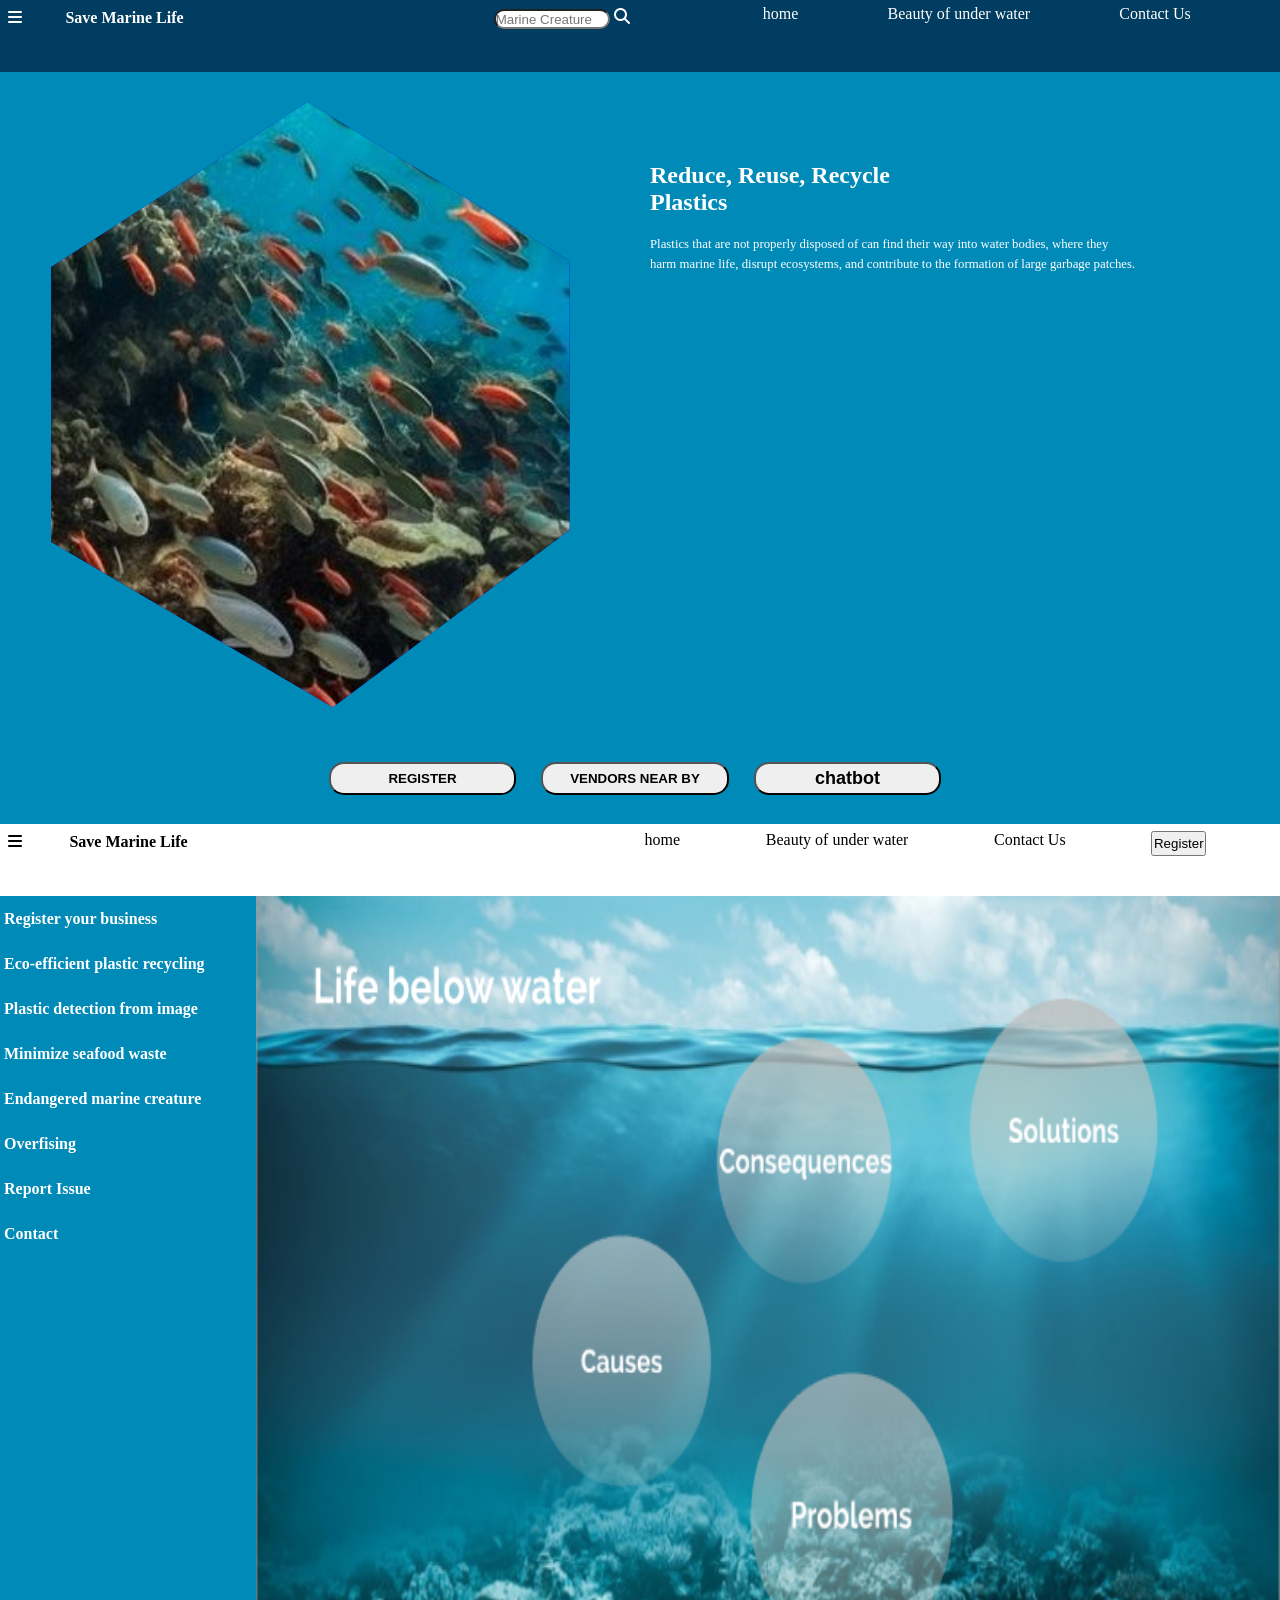
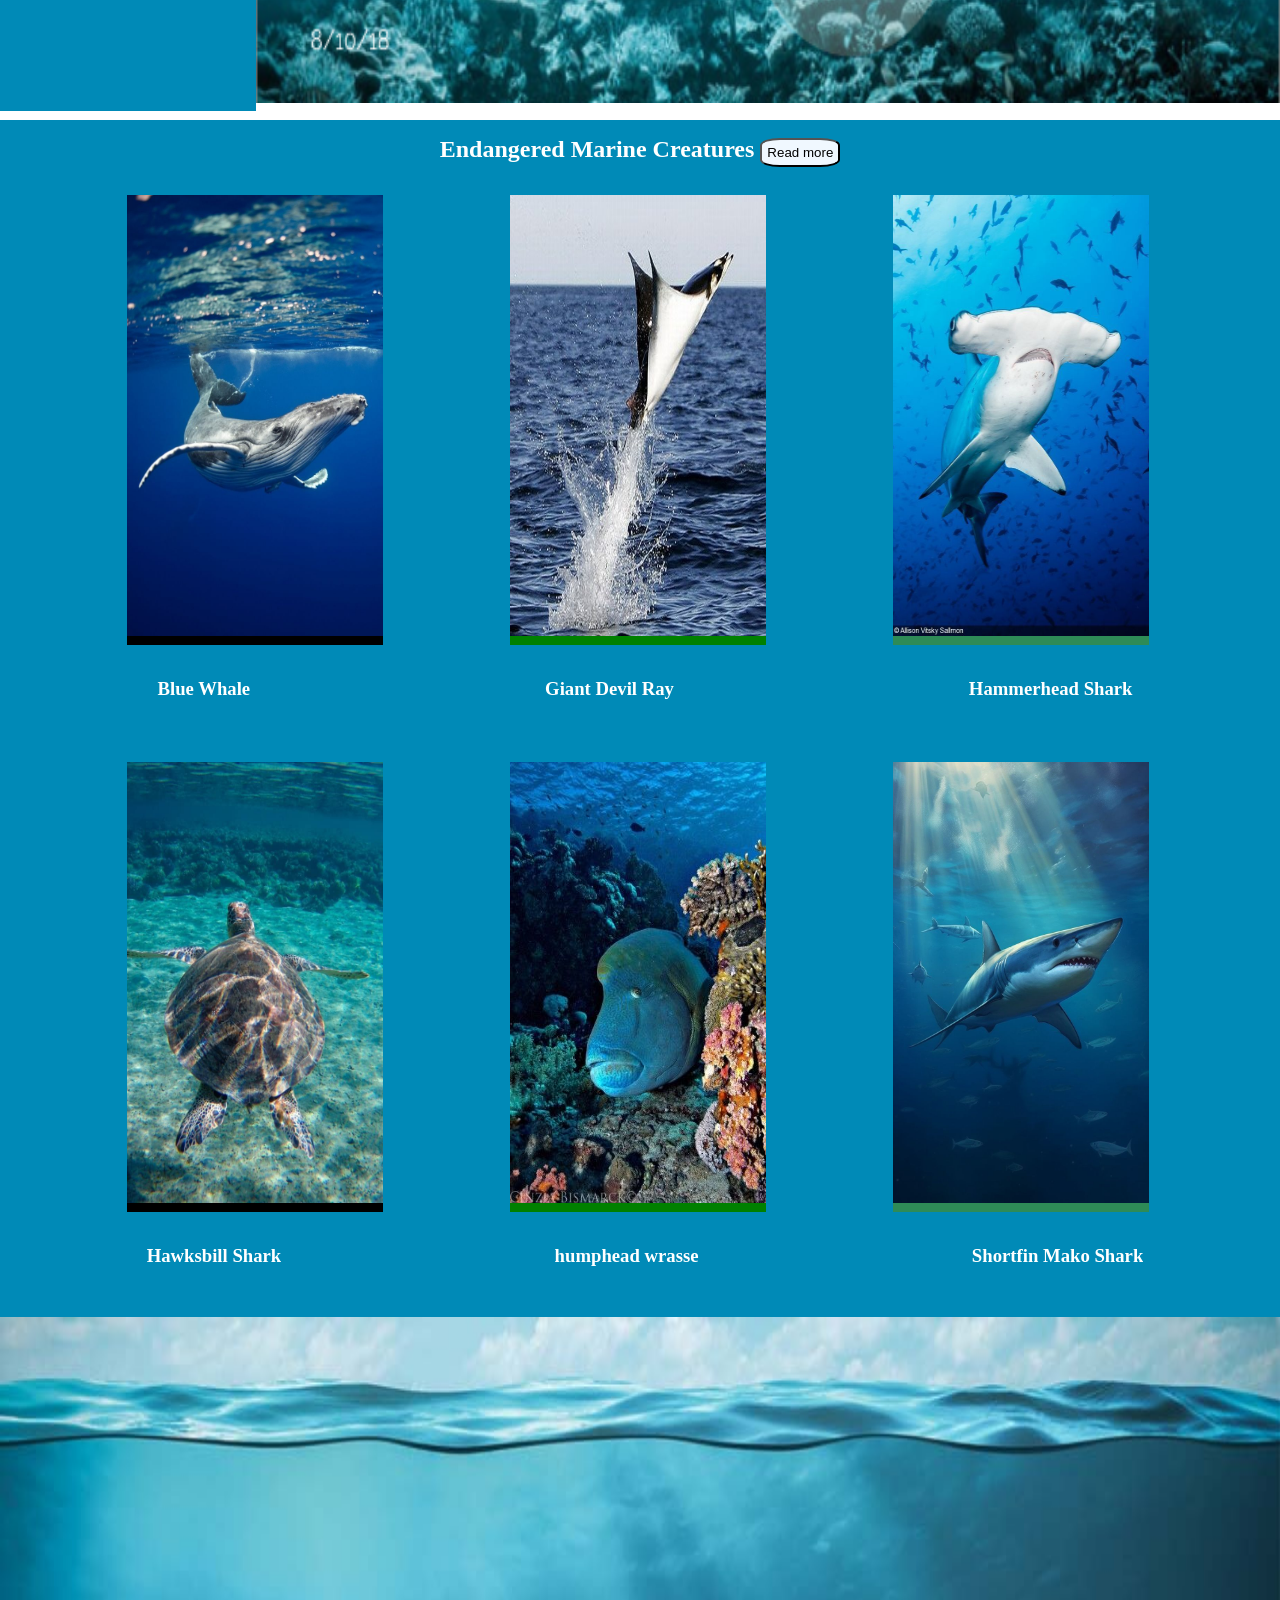
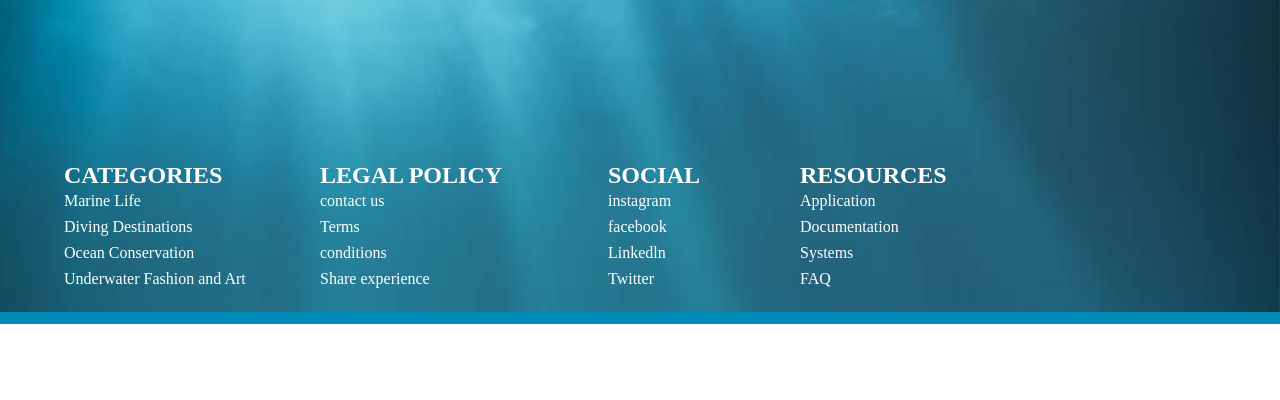
<file: index.html>
<!DOCTYPE html>
<html lang="en">
<head>
    <meta charset="UTF-8">
    <meta name="viewport" content="width=device-width, initial-scale=1.0">
    <title>Life below water</title>
    <link rel="shortcut icon" href="favicon.png" type="image/x-icon">
    <link rel="stylesheet" href="https://cdnjs.cloudflare.com/ajax/libs/font-awesome/6.5.1/css/all.min.css">
    <link rel="stylesheet" href="style.css">
</head>
<body>
    <div class="main">
<div class="first">
     <div class="nav">
        <i class="fa-solid fa-bars"></i>
     </div>
     <div class="heading">
        Save Marine Life
     </div>
     <div class="space">

     </div>
     <div class="search">
        <div class="inner">
        <input type="text" placeholder="Marine Creature">
        <i class="fa-solid fa-magnifying-glass"></i>
    </div>
     </div>
     <div class="link">
        <a href="">home</a>
        <a href="">Beauty of under water</a>
        <a href="">Contact Us</a>
     </div>
    </div>
    <div class="first2">
        <div class="img2">
        <div class="left2">
            <img src="marine.jpeg" alt="" srcset="">
        </div>
        <div class="right2">
        <h2>Reduce, Reuse, Recycle<br>Plastics</h2>
          
        <br>
        <p>Plastics that are not properly disposed of can find their way into water bodies, where they <br> harm marine life, disrupt ecosystems, and contribute to the formation of large garbage patches. </p>
        </div>
    </div>
</div>
    <div class="button2">
      <button id="registerButton">REGISTER</button>
        <button id="openMapButton">VENDORS NEAR BY</button>
        <button id="chatbotButton">chatbot</button>
    </div>
     <div class="first3">
        <div class="nav2">
            <i class="fa-solid fa-bars"></i>
         </div>
         <div class="heading2">
            Save Marine Life
         </div>
         <div class="space2">
    
         </div>
        
         <div class="link2">
            <a href="">home</a>
            <a href="">Beauty of under water</a>
            <a href="">Contact Us</a>
            <!-- <button>login</button> -->
            <button id="registerButton">Register</button>
         </div>
     </div>
     <div class="first4">
        <div class="left4">
            <h4>Register your business</h4>
            <h4>Eco-efficient plastic recycling</h4>
            <h4>Plastic detection from image</h4>
            <h4>Minimize seafood waste</h4>
            <h4>Endangered marine creature</h4>
            <h4>Overfising</h4>
            <h4>Report Issue</h4>
            <h4>Contact</h4>
        </div>
        <div class="right4"> 
     <img src="sea.png" alt="" srcset="">
    </div>
     </div>
     <div class="heading5">
        <h2>  Endangered Marine Creatures <button><a href="read.html">Read more</a></button></h2>
     </div>
     <div class="first5">
        <div class="box">
            <div class="box1">
                <img src="blue-whale.jpeg" alt="" srcset="">
            </div>
            <div class="box2">
                <img src="giant-devil-ray.jpeg" alt="" srcset="">
            </div>
            <div class="box3">
                <img src="Hammerhead-Shark.jpeg" alt="" srcset="">
            </div>
          </div> 
        </div> 
          <div class="msg5">
            <h3>Blue Whale</h3>
            <h3>Giant Devil Ray</h3>
            <h3>Hammerhead Shark</h3>
          </div> 
          <div class="first6">
          <div class="bx">
            <div class="box4">
                <img src="hawksbill-sea-turtle.jpeg" alt="" srcset="">
            </div>
            <div class="box5">
                <img src="humphead-wrasse.jpeg" alt="" srcset="">
            </div>
            <div class="box6">
                <img src="Shortfin-Mako-Shark.jpeg" alt="" srcset="">
            </div>
        </div>
     </div>
     <div class="msg6">
        <h3>Hawksbill Shark</h3>
        <h3>humphead wrasse</h3>
        <h3>Shortfin Mako Shark</h3>
      </div>
    <div class="footer">
        <img src="footer.jpg" alt="" srcset="">
        <div class="bottom_left">  
        <ul class="about">
            <h2>CATEGORIES</h2>
            <li>Marine Life</li>
            <li>Diving Destinations</li>
            <li>Ocean Conservation</li>
            <li>Underwater Fashion and Art</li>
          </ul>
        </div>
        <div class="bottom_middle">
          <ul class="about">
            <h2>LEGAL POLICY</h2>
            <li>contact us</li>
            <li>Terms</li>
            <li>conditions</li>
            <li>Share experience</li>
          </ul>
        </div> 
        <div class="bottom_last">
            <ul class="about">
              <h2>SOCIAL</h2>
              <li>instagram</li>
              <li>facebook</li>
              <li>Linkedln</li>
              <li>Twitter</li>
            </ul>
          </div>
          <div class="bottom_finish">
            <ul class="about">
              <h2>RESOURCES</h2>
              <li>Application</li>
              <li>Documentation</li>
              <li>Systems</li>
              <li>FAQ</li>
            </ul>
          </div>  
    </div>
</div>
 <script src="index.js"></script>
 <script>
 

document.getElementById("openMapButton").addEventListener("click", function() {
// Handle the click event for the VENDORS NEAR BY button
// Open the generated map in a new tab/window
window.open("output.html", "_blank");
});

window.addEventListener("popstate", function(event) {
// Check if the current URL matches the URL of the map page
if (window.location.pathname.endsWith("output.html")) {
  // Redirect to the home page if the user navigates back from the map page
  window.location.href = "index.html";
}
});

document.getElementById("chatbotButton").addEventListener("click", function() {
// Open the chatbot in a new browser window or tab
window.open("chatbot.html", "_blank");
});
</script>
</body>
</html>
</file>
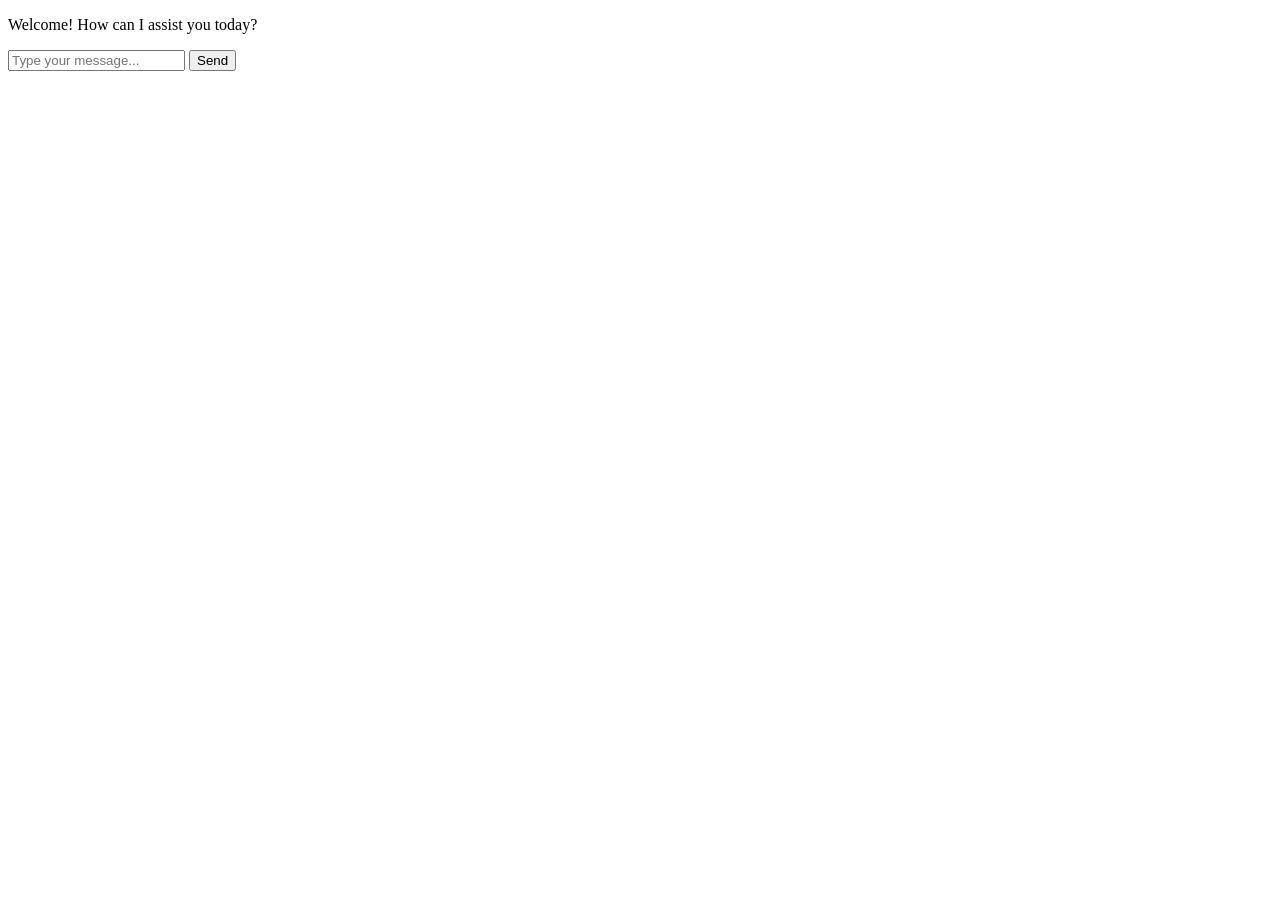
<file: chatbot.html>
<!DOCTYPE html>
<html lang="en">
<head>
    <meta charset="UTF-8">
    <meta name="viewport" content="width=device-width, initial-scale=1.0">
    <title>Chatbot</title>
</head>
<body>
    <div class="container">
        <div id="chat" class="chat">
            <p>Welcome! How can I assist you today?</p>
        </div>
        <div class="input-group">
            <input type="text" id="userInput" placeholder="Type your message...">
            <button id="sendButton">Send</button>
        </div>
    </div>

    <script>
        document.getElementById("sendButton").addEventListener("click", function() {
            sendMessage();
        });

        document.getElementById("userInput").addEventListener("keypress", function(event) {
            if (event.key === 'Enter') {
                sendMessage();
            }
        });

        function sendMessage() {
            var userInput = document.getElementById("userInput").value;
            if (userInput.trim() !== "") {
                addMessage("You: " + userInput);
                document.getElementById("userInput").value = "";
                getResponse(userInput);
            }
        }

        function addMessage(message) {
            var chat = document.getElementById("chat");
            var newMessage = document.createElement("p");
            newMessage.textContent = message;
            chat.appendChild(newMessage);
            chat.scrollTop = chat.scrollHeight;
        }

        function getResponse(userInput) {
            var xhr = new XMLHttpRequest();
            xhr.open("POST", "/chat");
            xhr.setRequestHeader("Content-Type", "application/json");
            xhr.onload = function() {
                var response = JSON.parse(xhr.responseText).response;
                addMessage(response);
            };
            xhr.send(JSON.stringify({ "message": userInput }));
        }
    </script>
</body>
</html>
</file>
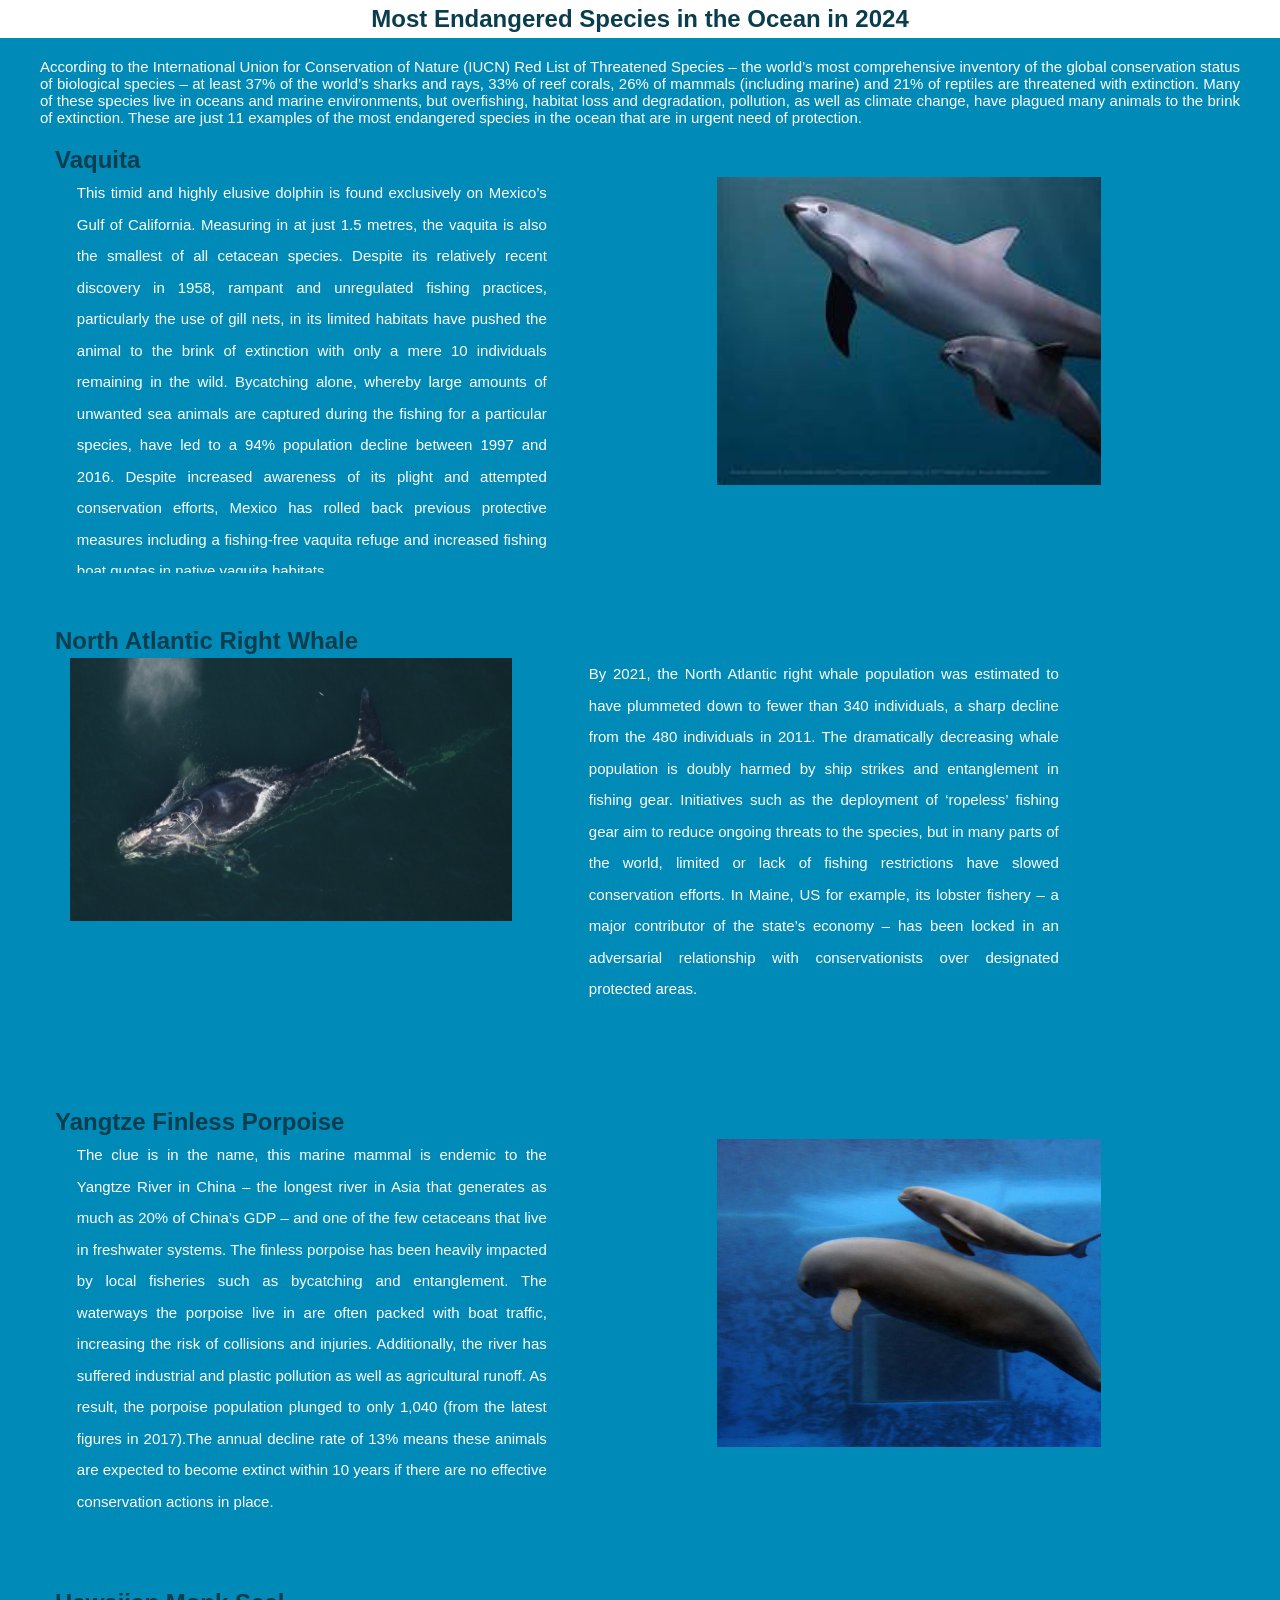
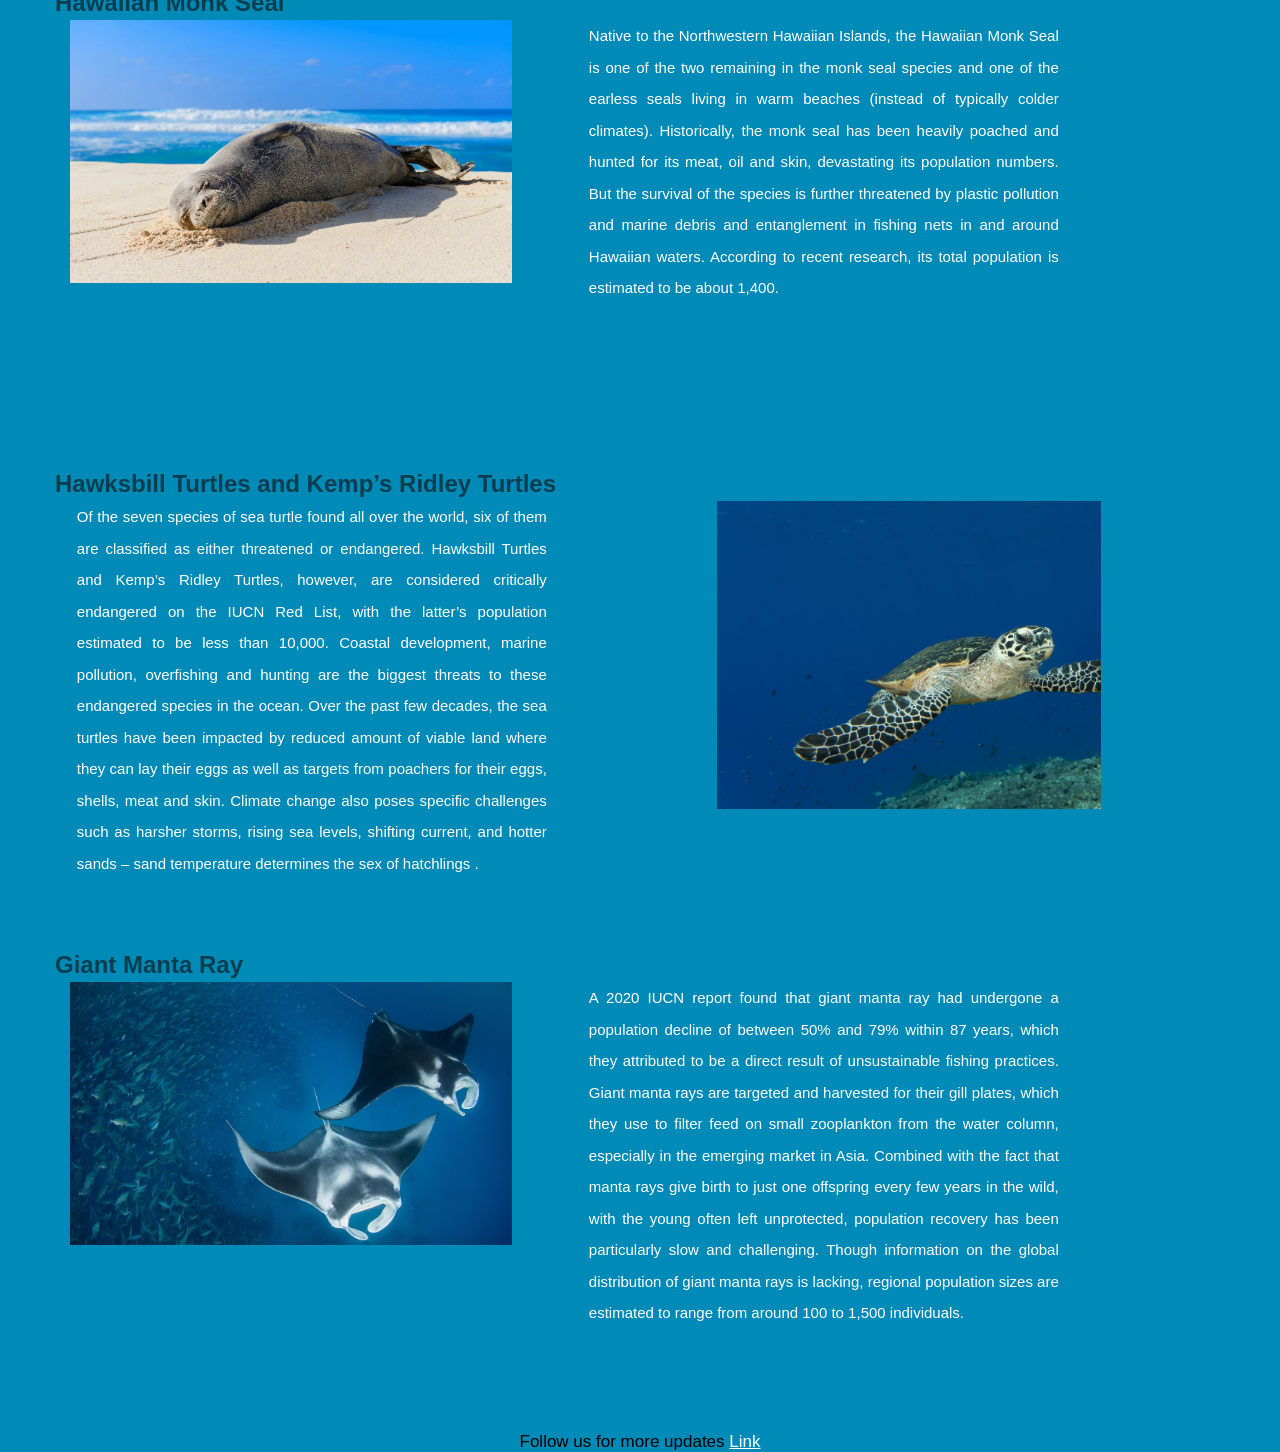
<file: read.html>
<!DOCTYPE html>
<html lang="en">
<head>
    <meta charset="UTF-8">
    <meta name="viewport" content="width=device-width, initial-scale=1.0">
    <title>Endangered marine creature</title>
    <link rel="shortcut icon" href="favicon2.png" type="image/x-icon">
    <link rel="stylesheet" href="style2.css">
</head>
<body>
    <div class="content">
        <div class="heading"> 
        <h2>Most Endangered Species in the Ocean in 2024</h2>
    </div>
    <div class="write">
        According to the International Union for Conservation of Nature (IUCN) Red List of Threatened Species – the world’s most comprehensive inventory of the global conservation status of biological species – at least 37% of the world’s sharks and rays, 33% of reef corals, 26% of mammals (including marine) and 21% of reptiles are threatened with extinction. Many of these species live in oceans and marine environments, but overfishing, habitat loss and degradation, pollution, as well as climate change, have plagued many animals to the brink of extinction. These are just 11 examples of the most endangered species in the ocean that are in urgent need of protection. 


    </div>
    <h2 class="h">Vaquita</h2>
    <div class="vaquita">
        <div class="left1">
        <ul class="left">
            <li class="subheading">
                This timid and highly elusive dolphin is found exclusively on Mexico’s Gulf of California. Measuring in at just 1.5 metres, the vaquita is also the smallest of all cetacean species. Despite its relatively recent discovery in 1958, rampant and unregulated fishing practices, particularly the use of gill nets, in its limited habitats have pushed the animal to the brink of extinction with only a mere 10 individuals remaining in the wild. Bycatching alone, whereby large amounts of unwanted sea animals are captured during the fishing for a particular species, have led to a 94% population decline between 1997 and 2016. Despite increased awareness of its plight and attempted conservation efforts, Mexico has rolled back previous protective measures including a fishing-free vaquita refuge and increased fishing boat quotas in native vaquita habitats. 


            </li>
        </ul>
    </div>
    <div class="right1">
        <img src="vaquita.jpg" alt="" srcset="">
    </div>
    </div>
    <h2 class="h2">North Atlantic Right Whale</h2>
    <div class="whale">
        <div class="left2">
      <img src="whale.jpeg">
        </div>
        <div class="right2">
        <ul class="right">
            <li class="subheading2">
                By 2021, the North Atlantic right whale population was estimated to have plummeted down to fewer than 340 individuals, a sharp decline from the 480 individuals in 2011. The dramatically decreasing whale population is doubly harmed by ship strikes and entanglement in fishing gear. Initiatives such as the deployment of ‘ropeless’ fishing gear aim to reduce ongoing threats to the species, but in many parts of the world, limited or lack of fishing restrictions have slowed conservation efforts. In Maine, US for example, its lobster fishery – a major contributor of the state’s economy – has been locked in an adversarial relationship with conservationists over designated protected areas. 


            </li>
        </ul>
        </div>
    </div>
    <h2 class="h3">Yangtze Finless Porpoise </h2>
    <div class="yangtz">
        <div class="left3">
            <ul class="left">
                <li class="subheading">
                    The clue is in the name, this marine mammal is endemic to the Yangtze River in China – the longest river in Asia that generates as much as 20% of China’s GDP – and one of the few cetaceans that live in freshwater systems. The finless porpoise has been heavily impacted by local fisheries such as bycatching and entanglement. The waterways the porpoise live in are often packed with boat traffic, increasing the risk of collisions and injuries. Additionally, the river has suffered industrial and plastic pollution as well as agricultural runoff. As result, the porpoise population plunged to only 1,040 (from the latest figures in 2017).The annual decline rate of 13% means these animals are expected to become extinct within 10 years if there are no effective conservation actions in place. 
                </li>
            </ul>
        </div>
        <div class="right3">
            <img src="yangtze.jpg" alt="" srcset="">
        </div>
        
    </div>
    <div class="h4">Hawaiian Monk Seal</div>
    <div class="hawaiian">
        <div class="left4">
            <img src="hawaiian.jpg" alt="" srcset="">
        </div>
        <div class="right4">
            <ul class="left">
                <li class="subheading2">
                    Native to the Northwestern Hawaiian Islands, the Hawaiian Monk Seal is one of the two remaining in the monk seal species and one of the earless seals living in warm beaches (instead of typically colder climates). Historically, the monk seal has been heavily poached and hunted for its meat, oil and skin, devastating its population numbers. But the survival of the species is further threatened by plastic pollution and marine debris and entanglement in fishing nets in and around Hawaiian waters. According to recent research, its total population is estimated to be about 1,400.
                </li>
            </ul>
        </div>
    </div>
    <div class="h5">Hawksbill Turtles and Kemp’s Ridley Turtles</div>
    <div class="Turtles">
        <div class="left5">
            <ul class="left">
                <li class="subheading">
                    Of the seven species of sea turtle found all over the world, six of them are classified as either threatened or endangered. Hawksbill Turtles and Kemp’s Ridley Turtles, however, are considered critically endangered on the IUCN Red List, with the latter’s population estimated to be less than 10,000. Coastal development, marine pollution, overfishing and hunting are the biggest threats to these endangered species in the ocean. Over the past few decades, the sea turtles have been impacted by reduced amount of viable land where they can lay their eggs as well as targets from poachers for their eggs, shells, meat and skin. Climate change also poses specific challenges such as harsher storms, rising sea levels, shifting current, and hotter sands – sand temperature determines the sex of hatchlings . 

                </li>
            </ul>
        </div>
        <div class="right5">
            <img src="turtle.jpg" >
        </div>
        
    </div>
    <div class="h6">Giant Manta Ray </div>
    <div class="giant">
        <div class="left6">
            <img src="manta.jpg" alt="" srcset="">
        </div>
        <div class="right6">
            <ul class="left">
                <li class="subheading2">
                    A 2020 IUCN report found that giant manta ray had undergone a population decline of between 50% and 79% within 87 years, which they attributed to be a direct result of unsustainable fishing practices. Giant manta rays are targeted and harvested for their gill plates, which they use to filter feed on small zooplankton from the water column, especially in the emerging market in Asia. Combined with the fact that manta rays give birth to just one offspring every few years in the wild, with the young often left unprotected, population recovery has been particularly slow and challenging. Though information on the global distribution of giant manta rays is lacking, regional population sizes are estimated to range from around 100 to 1,500 individuals. 


                </li>
            </ul>
        </div>
    </div>
    <div class="url">
        Follow us for more updates <a href="https://earth.org/endangered-species-in-the-ocean/">Link</a>
    </div>
    </div>
    
</body>
</html>
</file>
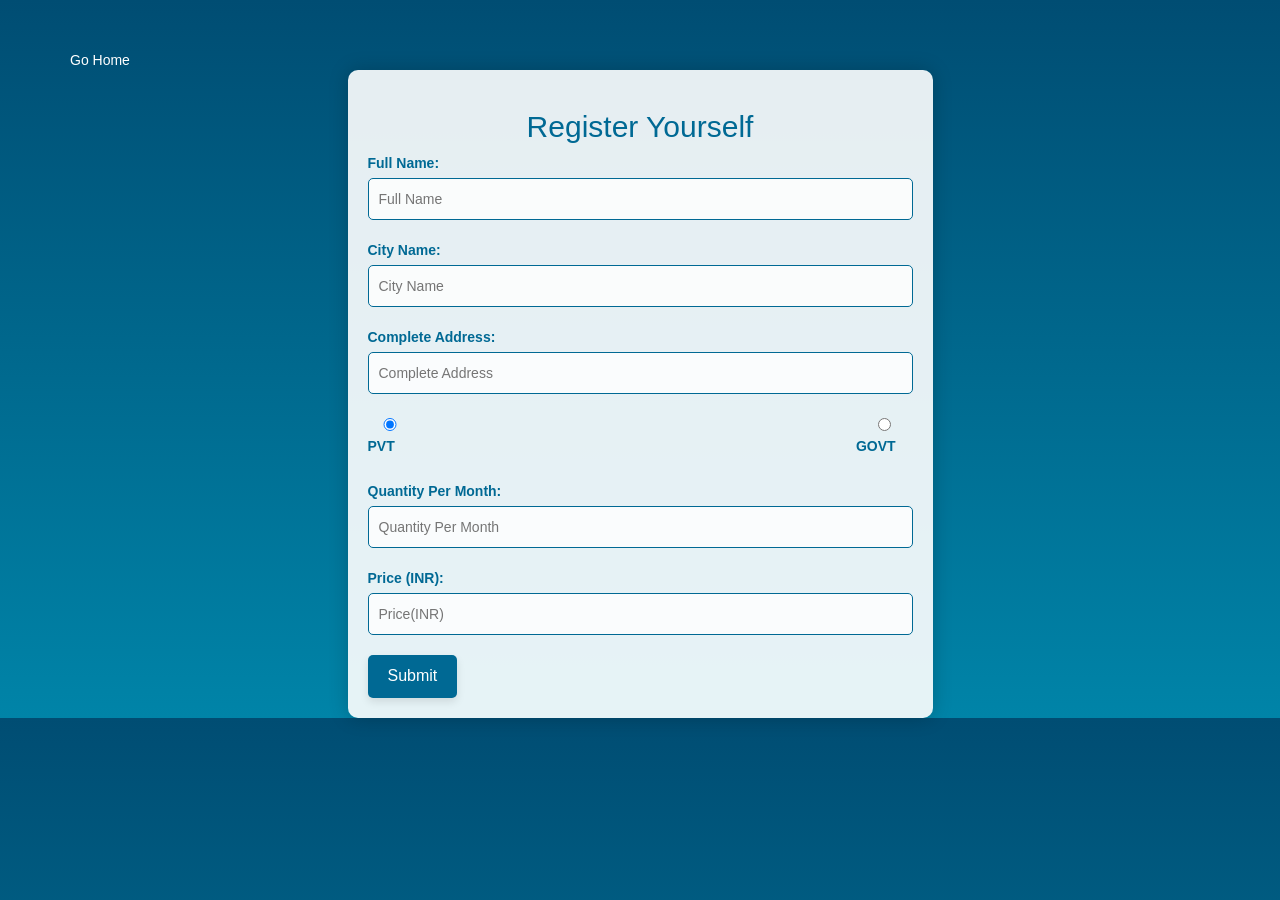
<file: registration.html>
<!DOCTYPE html>
<html lang="en">

<head>
  <meta charset="UTF-8">
  <meta name="viewport" content="width=device-width, initial-scale=1.0">
  <title>SignUp Form - MongoDB</title>

  <link rel="stylesheet" href="https://maxcdn.bootstrapcdn.com/bootstrap/3.3.7/css/bootstrap.min.css" integrity="sha384-BVYiiSIFeK1dGmJRAkycuHAHRg32OmUcww7on3RYdg4Va+PmSTsz/K68vbdEjh4u" crossorigin="anonymous">

  <link rel="stylesheet" type="text/css" href="styles.css">
</head>

<body>

  <div class="container">
     <a href="http://127.0.0.1:5500/GSC/index.html">Go Home</a> 
    <div class="row">
      <div class="col-md-3"></div>
      <div class="col-md-6 main">
        <form action="/sign_up" method="POST">
          <h2 class="form-header">Register Yourself</h2>

          <div class="form-group">
            <label for="Name">Full Name:</label>
            <input type="text" class="box" id="Name" name="Name" placeholder="Full Name" required />
          </div>

          <div class="form-group">
            <label for="City">City Name:</label>
            <input type="text" class="box" id="City" name="City" placeholder="City Name" required />
          </div>

          <div class="form-group">
            <label for="Location">Complete Address:</label>
            <input type="text" class="box" id="Location" name="Location" placeholder="Complete Address" required />
          </div>

          <div class="form-group radio-group">
            <label for="pvt">
              <input type="radio" class="box" id="pvt" name="Type" value="pvt" required checked>
              PVT
            </label>
            <label for="govt">
              <input type="radio" class="box" id="govt" name="Type" value="govt" required>
              GOVT
            </label>
          </div>

          <div class="form-group">
            <label for="Quantity">Quantity Per Month:</label>
            <input type="number" class="box" id="Quantity" name="Quantity" placeholder="Quantity Per Month" required />
          </div>

          <div class="form-group">
            <label for="Price">Price (INR):</label>
            <input type="number" class="box" id="Price" name="Price" placeholder="Price(INR)" required />
          </div>

          <button type="submit" class="submit-btn">Submit</button>
        </form>
      </div>
      <div class="col-md-3"></div>
    </div>
  </div>

</body>

</html>
</file>
<file: style.css>
*{
    margin:0;
    padding: 0;
    box-sizing: border-box;
    overflow-x: hidden;
}
.main{
    width:100vw;
    height:400vh;
    /* background-color: brown; */
    background-color: white;
    color: white;
}
.first{
    height:8vh;
    width:100vw;
    background-color:#003d60;
    display: flex;
    flex-direction: row;
    align-items: center;
}
.nav,.nav2{
height:100%;
width:3%;
/* background-color:maroon; */
padding: 9px 4px 4px 8px;
}
.heading{
    height:100%;
    width: 22%;
    /* background-color: blueviolet; */
    color:white;
    font-size: 1rem;
    font-weight: 800;
    padding: 9px 1px 1px 33px;
}
.heading2{
    height:100%;
    width: 22%;
    /* background-color: blueviolet; */
    color:black;
    font-size: 1rem;
    font-weight: 800;
    padding: 9px 1px 1px 33px;
}
.space,.space2{
    height: 100%;
    width: 23%;
    /* background-color: chartreuse; */
}
.search{
    height:100%;
    width:20%;
    /* background-color: chocolate; */
    color: white;
    padding: 4px 4px 4px 4px;
    display: flex;
    flex-direction: row;
}
.inner{
    height:100%;
    width:80%;
    padding: 2% 2% 0% 2%;
    /* background-color: crimson; */
}
.inner>input{
    border-radius: 15px;
    width:80%;
    padding-top: 1px;
}
.link{
    width:60%;
    height: 100%;
    /* background-color:forestgreen; */
    padding-top: 5px;
     
    display: flex;
    flex-direction: row;
    justify-content: space-evenly;
     
}
.link2{
    width:60%;
    height: 100%;
    /* background-color:forestgreen; */
    padding-top: 7px;
    /* padding-bottom: 5px; */
    display: flex;
    flex-direction: row;
    justify-content: space-evenly;
     
}
.link2>button{
    height:25px;
    width:55px;
    /* border-radius: 20%; */
}
.link>a{
    text-decoration: none;
    color:white;
    margin-right:12px ;
 
}
.link2>a{
    text-decoration: none;
    color:black;
    margin-right:12px ;
   margin-bottom: 2px;
 
}
.first2{
    height:75vh;
    width: 100vw;
    background-color: #008ab7;
    display: flex;
    flex-direction: row;
}
.img2{
    width:100%;
    height:95%;
    padding-top: 30px;
    /* background-color: burlywood; */
    background-color: #008ab7;
    display: flex;
    justify-content: center;
    flex-direction: row;
}
.left2{
  height:100%;
  width:50%;
  background-color: blue;
  /* background-color: #008ab7; */
  padding-left: 180px;
  justify-content: center;
  clip-path: polygon(8% 27%, 48% 0, 89% 26%, 89% 70%, 52% 99%, 8% 72%);

}
.left2>img{
    /* width:70%;
    height:98% ;
      */
      position: absolute;
      top:0;
      left:0;
      width:100%;
      height:100%;
      object-fit:cover;

     /* background-image: cover; */
}
.left2>img:hover{
    filter: saturate(2);
    transform: scale(1.03);
    cursor: pointer;
}
.right2{
    height:100%;
    width:50%;
    /* background-color: brown; */
    background-color: #008ab7;
    padding-top: 60px;
     
}
.right2>h2{
    padding-left: 10px;
}
.right2>p{
    line-height: 20px;
    font-size: 0.8rem;
    padding-left: 10px;

}
.button2{
    height:77px;
    width:100%;
    /* background-color:gold; */
    background-color: #008ab7;
    display: flex;
    padding:15px 15px 15px 15px;
    justify-content: center;
    gap: 15px;
    font-family:'Gill Sans', 'Gill Sans MT', Calibri, 'Trebuchet MS', sans-serif
    
}
#registerButton{
    font-family:'Gill Sans', 'Gill Sans MT', Calibri, 'Trebuchet MS', sans-serif
    
}
.button2>button{
    
    height:70%;
    width:15%;
    border-radius: 15px;
    margin-right: 10px;
    font-weight: 600;
    font-family:'Gill Sans', 'Gill Sans MT', Calibri, 'Trebuchet MS', sans-serif
}
.first3{
    height:8vh;
    width:100vw;
    /* background-color:aquamarine; */
   background-color: white;
    color: black;
    display: flex;
    flex-direction: row;
    align-items: center;
}
.first4{
    height:91.5vh;
    width: 100vw;
    /* background-color: aqua; */
    background-color:white;
    display: flex;
    flex-direction: row;
}
.right4>img{
    width: 100%;
    height:99%;
    background-image: cover;
}
 .left4{
  height:99%;
  width: 20%;
  background-color:#008ab7 ;
 }
 .left4>h4{
    font-size: 1rem;
    line-height: 45px;
    padding-left: 4px;
 }
 .right4{
height:99%;
width:80%;

 }
 .first5,.first6{
    height:55vh;
    width:100vw;
    background-color:#008ab7;
    display: flex;
    /* flex-direction: column; */
 }
 .heading5{
    height:7vh;
    width:100vw;
    display: flex;
    flex-direction: column;
    justify-content: center;
    align-items: center;
    /* background-color: aqua; */
    background-color: #008ab7;
    color: white;
 }
 .box,.bx{
    width:100vw;
    height:55vh;
    /* background-color: blueviolet; */
    background-color: #008ab7;
    display: flex;
    flex-direction: row;
    justify-content: space-evenly;
    margin-right: 4px;
    padding-top: 12px;
 }
 .box1,.box4{
    height:50vh;
    width:20vw;
    background-color: black;
 }
 .box1>img,.box4>img{
    height:49vh;
    width:20vw;
    background-image: cover;
 }
 .box2,.box5{
    height:50vh;
    width:20vw;
    background-color:green;
 }
 .box2>img,.box5>img{
    height:49vh;
    width:20vw;
    background-image: cover;
 }
 .box3,.box6{
    height:50vh;
    width:20vw;
    background-color:seagreen;
 }
 .box3>img,.box6>img{
    height:49vh;
    width:20vw;
    background-image: cover;
 }
 .msg5,.msg6{
    height:8vh;
    width:100vw;
    /* background-color: chocolate; */
    background-color: #008ab7;
    display: flex;
    flex-direction: row;
    /* justify-content: center; */
     /* gap:190px; */
     justify-content: space-around;
     padding-left: 10px;
     color: white;
     font-family:cursive
 }
 .footer{
    height:67.5vh;
    width:100vw;
    /* background-color: chocolate; */
    background-color: #008ab7;
    position: relative;
 }
 .footer>img{
    width: 100%;
    height:98%;
    background-image: cover;
 }
 .bottom_left {
    position: absolute;
    left: 4rem;
    bottom: 2rem;
    font-weight: 500;
    color: white;
    font-size: 1rem;
    /* text-transform: uppercase; */
    line-height: 26px;
}
.bottom_middle {
    position: absolute;
    left: 20rem;
    bottom: 2rem;
    font-weight: 500;
    color: white;
    font-size: 1rem;
    /* text-transform: uppercase; */
    line-height: 26px;
}
.bottom_last {
    position: absolute;
    left: 38rem;
    bottom: 2rem;
    font-weight: 500;
    color: white;
    font-size: 1rem;
    /* text-transform: uppercase; */
    line-height: 26px;
}
.bottom_finish{
    position: absolute;
    left: 50rem;
    bottom: 2rem;
    font-weight: 500;
    color: white;
    font-size: 1rem;
    /* text-transform: uppercase; */
    line-height: 26px;
}
.box img:hover {
    filter:saturate(2);
    transform: scale(1.03);
    cursor: pointer;
}
.bx img:hover {
    filter:saturate(2);
    transform: scale(1.03);
    cursor: pointer;
}
#chatbotButton{
    font-size: 18px;
}
.heading5 button{
    border-radius: 25%;
    background-color:aliceblue;
    padding: 5px;
}
.heading5 a{
    text-decoration: none;
    color:black;
    
}
</file>
<file: style2.css>
*{
    margin: 0;
    padding: 0;
    box-sizing: border-box;
    overflow-x: hidden;
    font-family: 'Gill Sans', 'Gill Sans MT', Calibri, 'Trebuchet MS', sans-serif;
}
.content{
    width: 100vw;
    background-color :#008ab7;;
}
.heading{
    background-color: white;
    color:#0a3e4f;
    text-align: center;
    padding: 5px;
}
.write{
    padding: 20px 40px 20px 40px;
    color: white;
    text-align: justify;
    font-size: 15px;
}
.vaquita,.whale,.yangtz,.hawaiian,.Turtles,.giant{
    width: 100vw;
    height: 50vh;
    background-color:#008ab7;
    display: flex;
    color: white;
}
.left1,.right2,.left3,.right4,.left5,.right6{
    height:44vh;
    width:50vw;
    margin-left: 6vw;
    text-align: justify;
    /* background-color: #337ab7; */
    color: white;
}
.left{
    list-style: none;
    padding-right: 15px;
    color: white;
}
.subheading,.subheading2{
    text-align: justify;
    font-size: 15px;
    line-height: 3.5vh;
    /* color: rgb(36, 8, 8); */
    padding-top: 0px;
    padding-bottom: 10px;
    width:470px;
}
.right1,.right3,.right5{
 height:35vh;
 width:30vw;
 /* background-color:#fcd21c; */
}
.right1>img,.right3>img,.right5>img{
     
    height:34.2vh;
    width:40vw;
    background-size: cover;
}
.h,.h2,.h3,.h4,.h5,.h6{
    height:31px;
    width:100%;
    text-align: left;
    padding-left: 55px;
    padding-bottom: 3px;
    font-weight: bold;
    color:#0a3e4f;
    font-size: 24px;
    /* background-color: greenyellow; */
    /* background-color: white; */
 }
   .left2,.left4,.left6{
    height:30vh;
     width:40vw;
     /* background-color:#fcd21c; */
 }
.left2>img,.left4>img,.left6>img{
    padding-left: 70px;
   /* height:100%;
   width:100%;  */
    height:29.2vh;
   width:40vw;
   background-size: cover;
}  
 .url{
    font-size: 17px;
     text-align: center;
    height: 20px;
 }
 .url a{
    color: white;
 }
</file>
<file: styles.css>
body {
  background: linear-gradient(to bottom, #004d73, #0084a8); /* Gradient Blue */
  color: #fff; /* White */
  font-family: 'Arial', sans-serif;
  transition: background 0.5s ease; /* Smooth background transition */
}

.container {
  margin-top: 50px;
}
.container>a{
  color: white;
}
.main {
  background-color: rgba(255, 255, 255, 0.9); /* Semi-transparent white */
  border-radius: 10px;
  padding: 20px;
  box-shadow: 0 0 20px rgba(0, 0, 0, 0.2);
  transition: box-shadow 0.3s ease; /* Smooth box shadow transition */
}

.form-header {
  text-align: center;
  color: #006994; /* Deep Blue */
}

.form-group {
  margin-bottom: 20px;
}

label {
  display: block;
  margin-bottom: 5px;
  color: #006994; /* Deep Blue */
}

.box {
  width: 100%;
  padding: 10px;
  border: 1px solid #006994; /* Deep Blue */
  border-radius: 5px;
  background-color: rgba(255, 255, 255, 0.8); /* Slightly transparent white */
  color: #00547a; /* Darker blue text */
  transition: border-color 0.3s ease, background-color 0.3s ease, color 0.3s ease; /* Smooth transitions */
}

.box:focus {
  border-color: #00547a; /* Darker blue on focus */
}

.radio-group {
  display: flex;
  justify-content: space-between;
}

.submit-btn {
  background-color: #006994; /* Deep Blue */
  color: #fff; /* White */
  padding: 10px 20px;
  border: none;
  border-radius: 5px;
  cursor: pointer;
  font-size: 16px;
  transition: background-color 0.3s ease, box-shadow 0.3s ease; /* Smooth button color and box shadow transitions */
  box-shadow: 0 4px 8px rgba(0, 0, 0, 0.1); /* Subtle box shadow */
}

.submit-btn:hover {
  background-color: #00547a; /* Slightly darker blue on hover */
  box-shadow: 0 6px 12px rgba(0, 0, 0, 0.2); /* Lift the button on hover */
}
</file>
